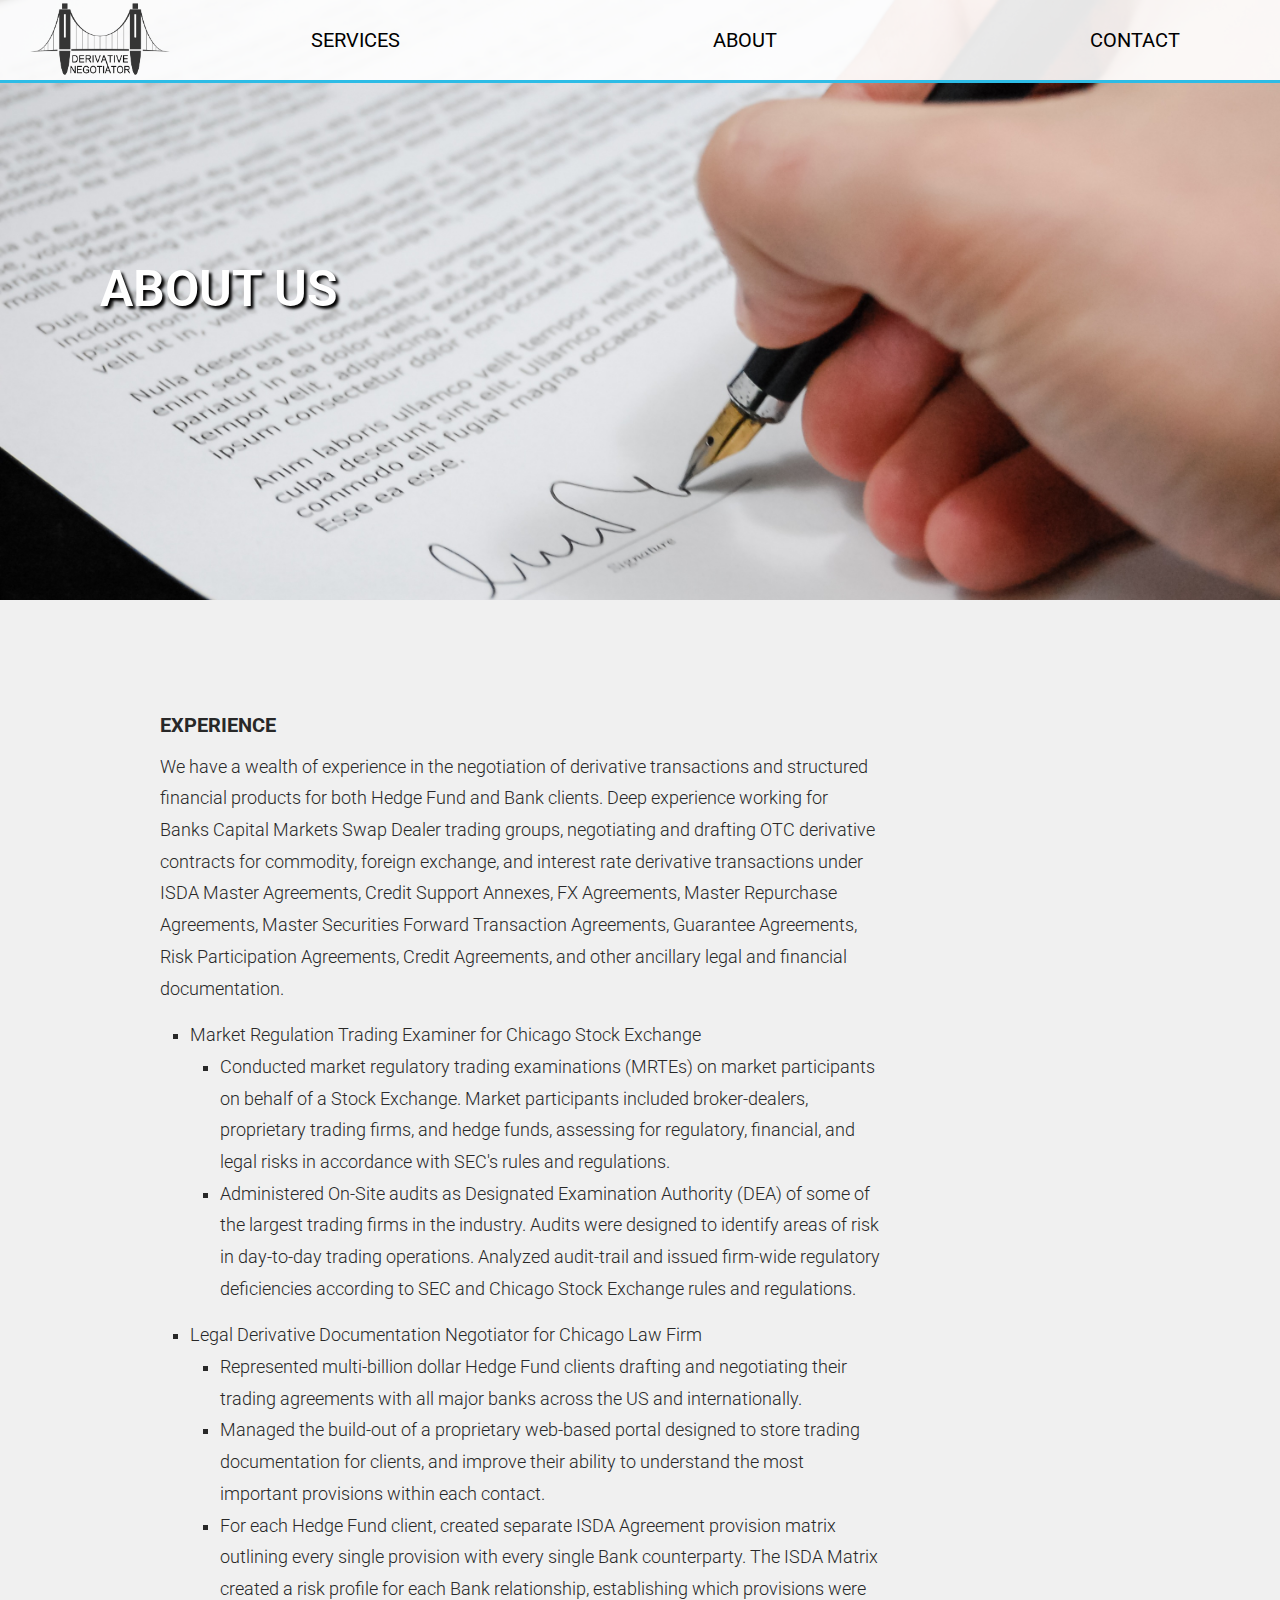
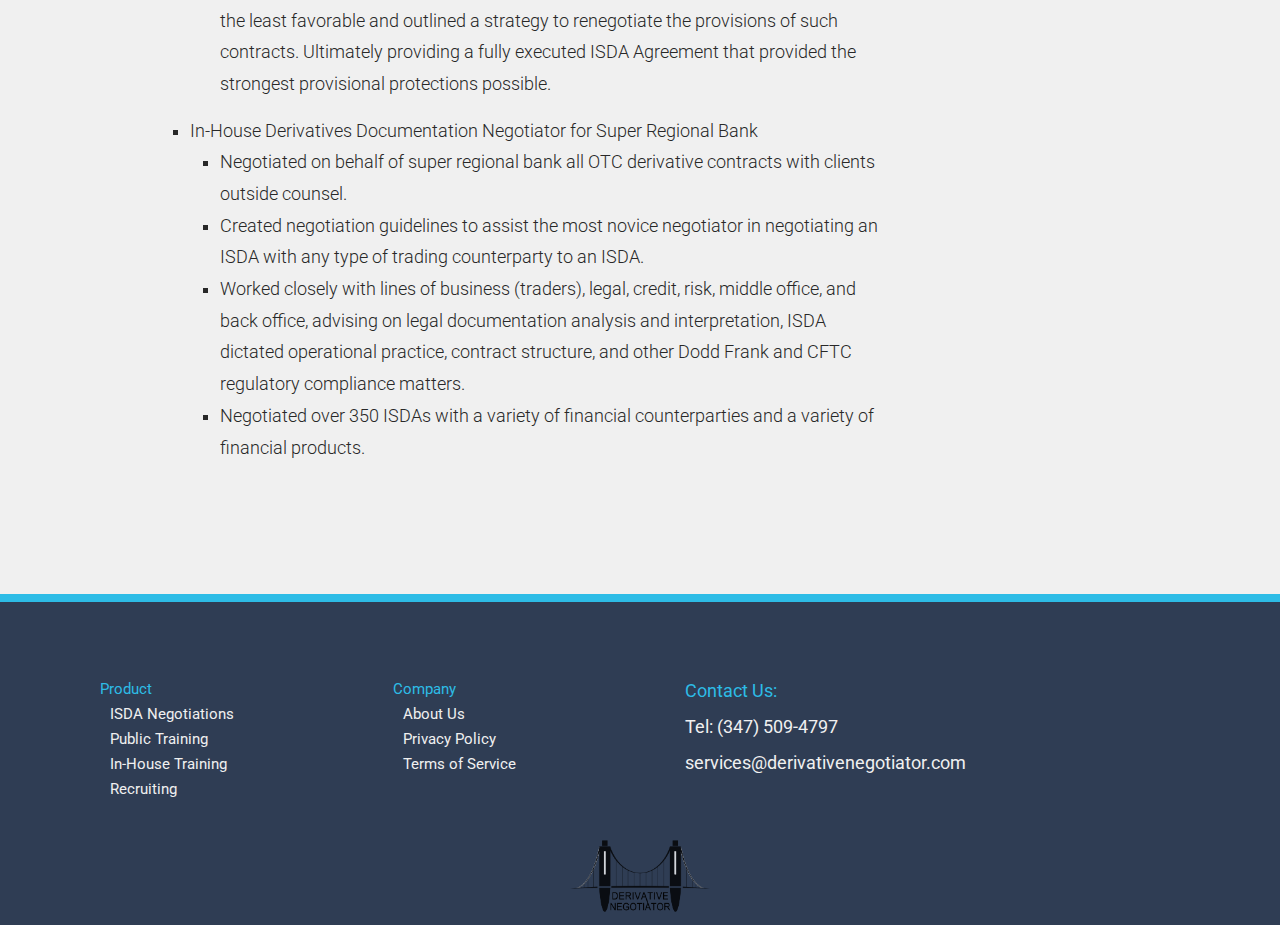
<file: about.html>
<!DOCTYPE html>
<html>

<head>
  <meta charset="utf-8">
  <title> ISDA Derivative Negotiator </title>
  <meta name="viewport" content="width=device-width, initial-scale=1.0">
  <meta name="description" content="Derivative Negotiator handles ISDA documentation services and provides ISDA training courses.">
  <meta name="keywords" content="Derivative contract negotiator, derivative, contract, negotiator, ISDA, swaps, trader">
  <link rel="stylesheet" href="assets/stylesheets/main.css">
  <link href="https://fonts.googleapis.com/css?family=Roboto:400,700" rel="stylesheet">
  <!-- jQuery -->
  <script src="https://ajax.googleapis.com/ajax/libs/jquery/3.2.1/jquery.min.js"></script>
  <!-- navbar tray script -->
  <script type="text/javascript" src="assets/js/navbar-tray.js"></script>


</head>

<body>


  <!--
||||||||||||||||||||||||||||||||||||||||||||||||||||||||||||||||||||||||||||||||
|||||||||||||||||||||| HEADER|||||||||||HEADER||||||||||HEADER||||||||||||||||||
||||||||||||||||||||||||||||||||||||||||||||||||||||||||||||||||||||||||||||||||
-->
  <section id="hero-text">
    <h1>ABOUT US <span style="font-size:55px;"></span></h1>

  </section>



  <!--
  ||||||||||||||||||||||||
  |||||||||NAV BAR
  ||||||||||||||||||||||||
-->
<!-- NAV BAR -->
<nav id="nav-mobile">
  <div class="nav-logo">
    <a href="index.html"><img class="home-button" src="assets/images/logo.png" alt="Derivative Negotiator logo takes you home"></a>
  </div>
  <ul>
      <a href="#"><li class="nav-links services-button2">SERVICES</li></a>
      <a href="isdanegotiations.html"><li class="nav-links sub-links">ISDA Negotiations</li></a>
      <a href="publictraining.html"><li class="nav-links sub-links">Public Training</li></a>
      <a href="inhousetraining.html"><li class="nav-links sub-links">In-house Training</li></a>
      <a href="recruiting.html"><li class="nav-links sub-links">Recruiting</li></a>
    <a href="about.html"><li class="nav-links">ABOUT</li></a>
    <a href="contact.html"><li class="nav-links  blog-dropdown">CONTACT</li></a>
  </ul>
</nav>

<nav id="nav-desktop">
  <div class="nav-logo">
    <a href="index.html"><img class="home-button" src="assets/images/logo.png" alt="Derivative Negotiator logo takes you home"></a>
  </div>
  <ul>
    <li class="nav-links services-button2"><a>SERVICES </a>
      <div class="dropdown">
        <ul>
          <li class="nav-links sub-links"><a href="isdanegotiations.html">ISDA Negotiations</a></li>
          <li class="nav-links sub-links"><a href="publictraining.html">Public Training</a></li>
          <li class="nav-links sub-links"><a href="inhousetraining.html">In-house Training</a></li>
          <li class="nav-links sub-links"><a href="recruiting.html">Recruiting</a></li>
        </ul>
      </div>
      </li>
    <li class="nav-links"><a href="about.html">ABOUT</a></li>
    <li class="nav-links"><a href="contact.html">CONTACT</a></li>
  </ul>
</nav>




 <!--
|||||||||||||||||||||||||||||
|||||||   HERO BACKGROUND
|||||||||||||||||||||||||||||
 -->


  <div class="hero-background" style="background: url('assets/images/contract2.jpg') top; background-size:cover; background-repeat:no-repeat;"></div>
  <!-- </div> -->

  <div class="header-background-color"></div>


  <!--
  ||||||||||||||||||||||||||||||||||||||||
  ||||||||||||  TEXT FIELD
  ||||||||||||||||||||||||||||||||||||||||
 -->

  <section id="article-section">


    <div class="article-text">

      <h1 class="article-header">EXPERIENCE</h1>

      <p>
        We have a wealth of experience in the negotiation of derivative transactions and structured financial products for both Hedge Fund and Bank clients. Deep experience working for Banks Capital Markets Swap Dealer trading groups, negotiating and drafting OTC derivative contracts for commodity, foreign exchange, and interest rate derivative transactions under ISDA Master Agreements, Credit Support Annexes, FX Agreements, Master Repurchase Agreements, Master Securities Forward Transaction Agreements, Guarantee Agreements, Risk Participation Agreements, Credit Agreements, and other ancillary legal and financial documentation.
      </p>

      <p class="list-title">
        <ol>
          <li>
            Market Regulation Trading Examiner for Chicago Stock Exchange
            <ol>
              <li>
                Conducted market regulatory trading examinations (MRTEs) on market participants on behalf of a Stock Exchange. Market participants included broker-dealers, proprietary trading firms, and hedge funds, assessing for regulatory, financial, and legal risks in accordance with SEC's rules and regulations.
              </li>
              <li>
                Administered On-Site audits as Designated Examination Authority (DEA) of some of the largest trading firms in the industry. Audits were designed to identify areas of risk in day-to-day trading operations. Analyzed audit-trail and issued firm-wide regulatory deficiencies according to SEC and Chicago Stock Exchange rules and regulations.
              </li>
            </ol>
          </li>
        </ol>
      </p>

      <p class="list-title">
        <ol>
          <li>
            Legal Derivative Documentation Negotiator for Chicago Law Firm
            <ol>
              <li>
                Represented multi-billion dollar Hedge Fund clients drafting and negotiating their trading agreements with all major banks across the US and internationally.
              </li>
              <li>
                Managed the build-out of a proprietary web-based portal designed to store trading documentation for clients, and improve their ability to understand the most important provisions within each contact.
              </li>
              <li>
                For each Hedge Fund client, created separate ISDA Agreement provision matrix outlining every single provision with every single Bank counterparty. The ISDA Matrix created a risk profile for each Bank relationship, establishing which provisions were the least favorable and outlined a strategy to renegotiate the provisions of such contracts. Ultimately providing a fully executed ISDA Agreement that provided the strongest provisional protections possible.
              </li>
            </ol>
          </li>
        </ol>
      </p>

      <p class="list-title">
        <ol>
          <li>
            In-House Derivatives Documentation Negotiator for Super Regional Bank
            <ol>
              <li>
                Negotiated on behalf of super regional bank all OTC derivative contracts with clients outside counsel.
              </li>
              <li>
                Created negotiation guidelines to assist the most novice negotiator in negotiating an ISDA with any type of trading counterparty to an ISDA.
              </li>
              <li>
                Worked closely with lines of business (traders), legal, credit, risk, middle office, and back office, advising on legal documentation analysis and interpretation, ISDA dictated operational practice, contract structure, and other Dodd Frank and CFTC regulatory compliance matters.
              </li>
              <li>
                Negotiated over 350 ISDAs with a variety of financial counterparties and a variety of financial products.
              </li>
            </ol>
          </li>
        </ol>
      </p>

    </div>

  </section>



  <footer>
    <div class="footer-container">
      <div class="footer-col">
        <ul>
          <h3 class="blue-text">Product</h3>
          <li><a href="isdanegotiations.html">ISDA Negotiations</a></li>
          <li><a href="publictraining.html">Public Training</a></li>
          <li><a href="inhousetraining.html">In-House Training</a></li>
          <li><a href="recruiting.html">Recruiting</a></li>
        </ul>
      </div>

      <div class="footer-col">
        <ul>
          <h3 class="blue-text">Company</h3>
          <li><a href="about.html">About Us</a></li>
          <li><a href="privacypolicy.html">Privacy Policy</a></li>
          <li><a href="termsofservice.html">Terms of Service</a></li>
        </ul>
      </div>

      <div class="footer-col-last">
        <h2 class="blue-text">Contact Us:</h2><br>
        <p>Tel: (347) 509-4797</p><br>
        <a href="mailto:services@derivativenegotiator.com">services@derivativenegotiator.com</a>
      </div>



    </div>
    <center class="below-footer"><a href="index.html"><img class="home-button" src="assets/images/logo.png" alt="Derivative Negotiator logo takes you home"></a></center>

  </footer>



</body>

</html>
</file>
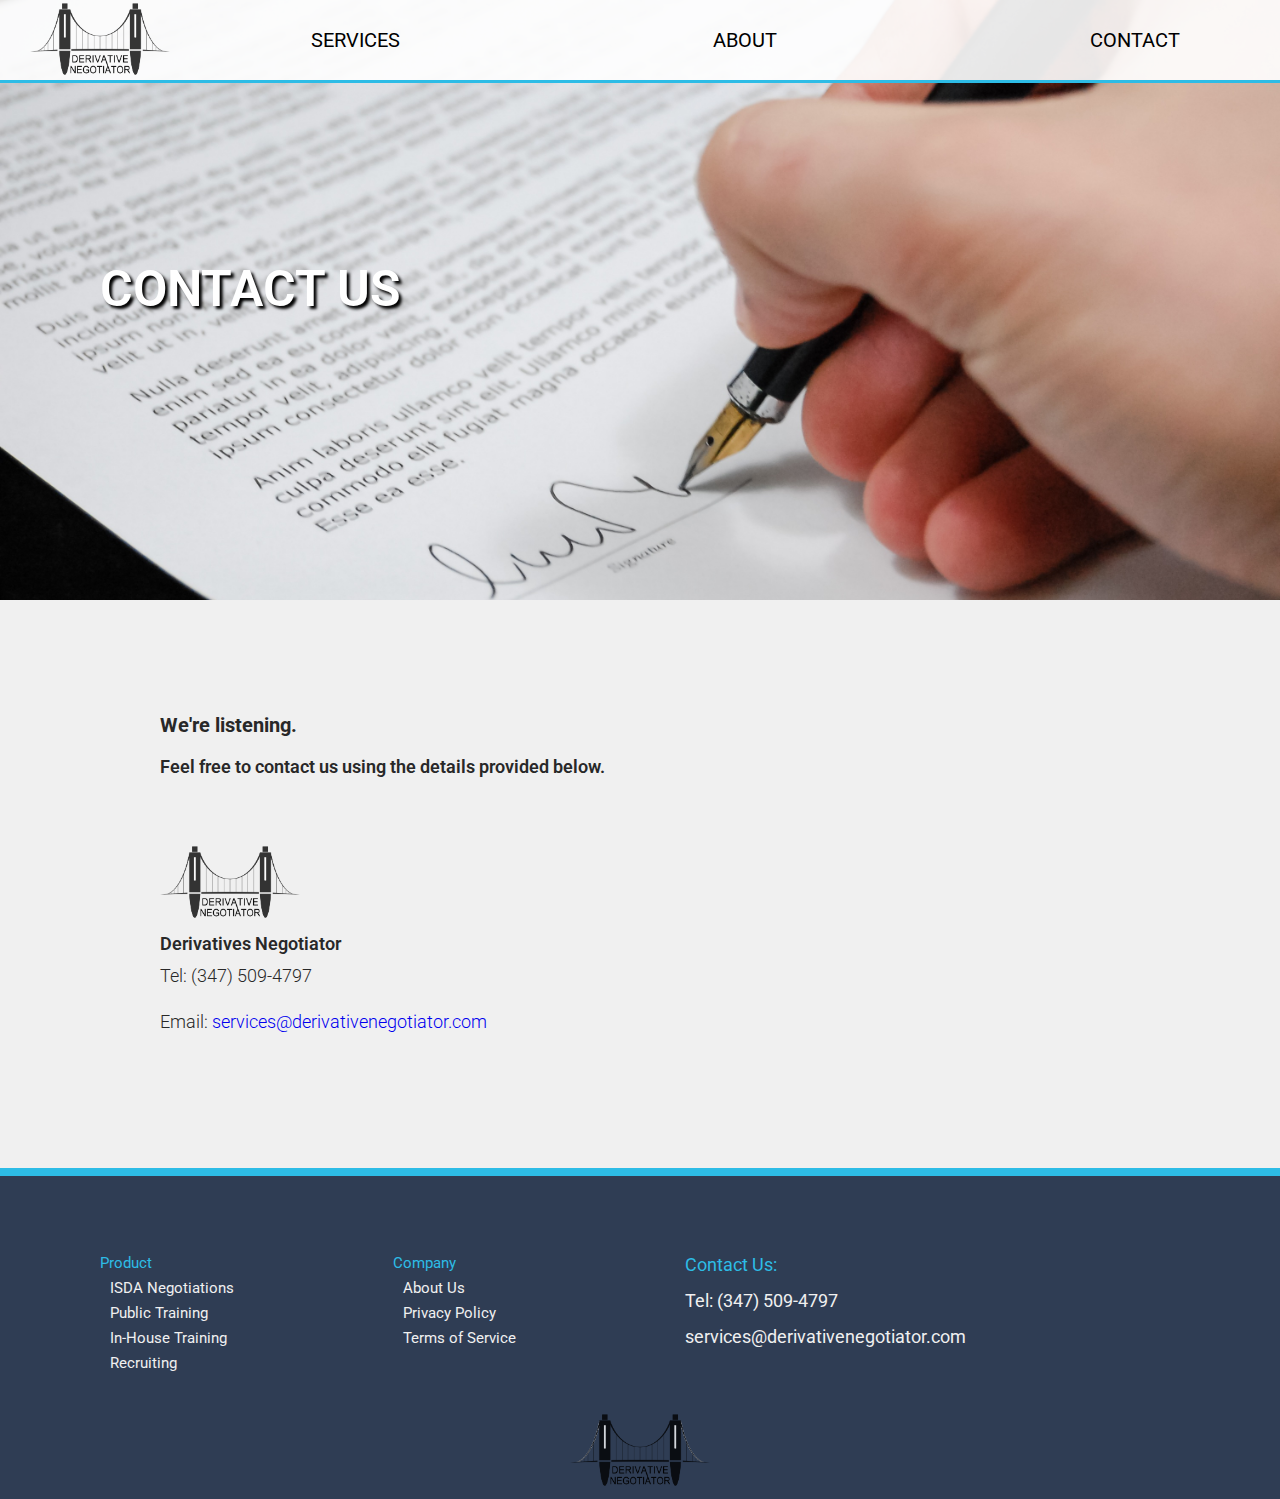
<file: contact.html>
<!DOCTYPE html>
<html>

<head>
  <meta charset="utf-8">
  <title> ISDA Derivative Negotiator </title>
  <meta name="viewport" content="width=device-width, initial-scale=1.0">
  <meta name="description" content="Derivative Negotiator handles ISDA documentation services and provides ISDA training courses.">
  <meta name="keywords" content="Derivative contract negotiator, derivative, contract, negotiator, ISDA, swaps, trader">
  <link rel="stylesheet" href="assets/stylesheets/main.css">
  <link href="https://fonts.googleapis.com/css?family=Roboto:400,700" rel="stylesheet">
  <!-- jQuery -->
  <script src="https://ajax.googleapis.com/ajax/libs/jquery/3.2.1/jquery.min.js"></script>
  <!-- navbar tray script -->
  <script type="text/javascript" src="assets/js/navbar-tray.js"></script>


</head>

<body>


  <!--
||||||||||||||||||||||||||||||||||||||||||||||||||||||||||||||||||||||||||||||||
|||||||||||||||||||||| HEADER|||||||||||HEADER||||||||||HEADER||||||||||||||||||
||||||||||||||||||||||||||||||||||||||||||||||||||||||||||||||||||||||||||||||||
-->
  <section id="hero-text">
    <h1>CONTACT US<span style="font-size:55px;"></span></h1>
  </section>



  <!--
  ||||||||||||||||||||||||
  |||||||||NAV BAR
  ||||||||||||||||||||||||
-->
<!-- NAV BAR -->
<nav id="nav-mobile">
  <div class="nav-logo">
    <a href="index.html"><img class="home-button" src="assets/images/logo.png" alt="Derivative Negotiator logo takes you home"></a>
  </div>
  <ul>
      <a href="#"><li class="nav-links services-button2">SERVICES</li></a>
      <a href="isdanegotiations.html"><li class="nav-links sub-links">ISDA Negotiations</li></a>
      <a href="publictraining.html"><li class="nav-links sub-links">Public Training</li></a>
      <a href="inhousetraining.html"><li class="nav-links sub-links">In-house Training</li></a>
      <a href="recruiting.html"><li class="nav-links sub-links">Recruiting</li></a>
    <a href="about.html"><li class="nav-links">ABOUT</li></a>
    <a href="contact.html"><li class="nav-links  blog-dropdown">CONTACT</li></a>
  </ul>
</nav>

<nav id="nav-desktop">
  <div class="nav-logo">
    <a href="index.html"><img class="home-button" src="assets/images/logo.png" alt="Derivative Negotiator logo takes you home"></a>
  </div>
  <ul>
    <li class="nav-links services-button2"><a>SERVICES </a>
      <div class="dropdown">
        <ul>
          <li class="nav-links sub-links"><a href="isdanegotiations.html">ISDA Negotiations</a></li>
          <li class="nav-links sub-links"><a href="publictraining.html">Public Training</a></li>
          <li class="nav-links sub-links"><a href="inhousetraining.html">In-house Training</a></li>
          <li class="nav-links sub-links"><a href="recruiting.html">Recruiting</a></li>
        </ul>
      </div>
      </li>
    <li class="nav-links"><a href="about.html">ABOUT</a></li>
    <li class="nav-links"><a href="contact.html">CONTACT</a></li>
  </ul>
</nav>




 <!--
|||||||||||||||||||||||||||||
|||||||   HERO BACKGROUND
|||||||||||||||||||||||||||||
 -->


  <div class="hero-background" style="background: url('assets/images/contract2.jpg') top; background-size:cover; background-repeat:no-repeat;"></div>
  <!-- </div> -->

  <div class="header-background-color"></div>


  <!--
  ||||||||||||||||||||||||||||||||||||||||
  ||||||||||||  TEXT FIELD
  ||||||||||||||||||||||||||||||||||||||||
 -->

  <section id="article-section">


    <div class="article-text">


      <h1 class="article-header">We're listening.</h1>

      <h4>
      <p>
        Feel free to contact us using the details provided below.
      </p></h4>

      <div class="footer-col-last">
        <a href="index.html"><img class="home-button" src="assets/images/logo.png" alt="Derivative Negotiator logo takes you home"></a>
        <h4>Derivatives Negotiator</h4>
        <p>Tel: (347) 509-4797</p>
        <p>Email: <a href="mailto:services@derivativenegotiator.com">services@derivativenegotiator.com</a></p>
      </div>

    </div>

  </section>




  <footer>
    <div class="footer-container">
      <div class="footer-col">
        <ul>
          <h3 class="blue-text">Product</h3>
          <li><a href="isdanegotiations.html">ISDA Negotiations</a></li>
          <li><a href="publictraining.html">Public Training</a></li>
          <li><a href="inhousetraining.html">In-House Training</a></li>
          <li><a href="recruiting.html">Recruiting</a></li>
        </ul>
      </div>

      <div class="footer-col">
        <ul>
          <h3 class="blue-text">Company</h3>
          <li><a href="about.html">About Us</a></li>
          <li><a href="privacypolicy.html">Privacy Policy</a></li>
          <li><a href="termsofservice.html">Terms of Service</a></li>
        </ul>
      </div>

      <div class="footer-col-last">
        <h2 class="blue-text">Contact Us:</h2><br>
        <p>Tel: (347) 509-4797</p><br>
        <a href="mailto:services@derivativenegotiator.com">services@derivativenegotiator.com</a>
      </div>



    </div>
    <center class="below-footer"><a href="index.html"><img class="home-button" src="assets/images/logo.png" alt="Derivative Negotiator logo takes you home"></a></center>

  </footer>



</body>

</html>
</file>
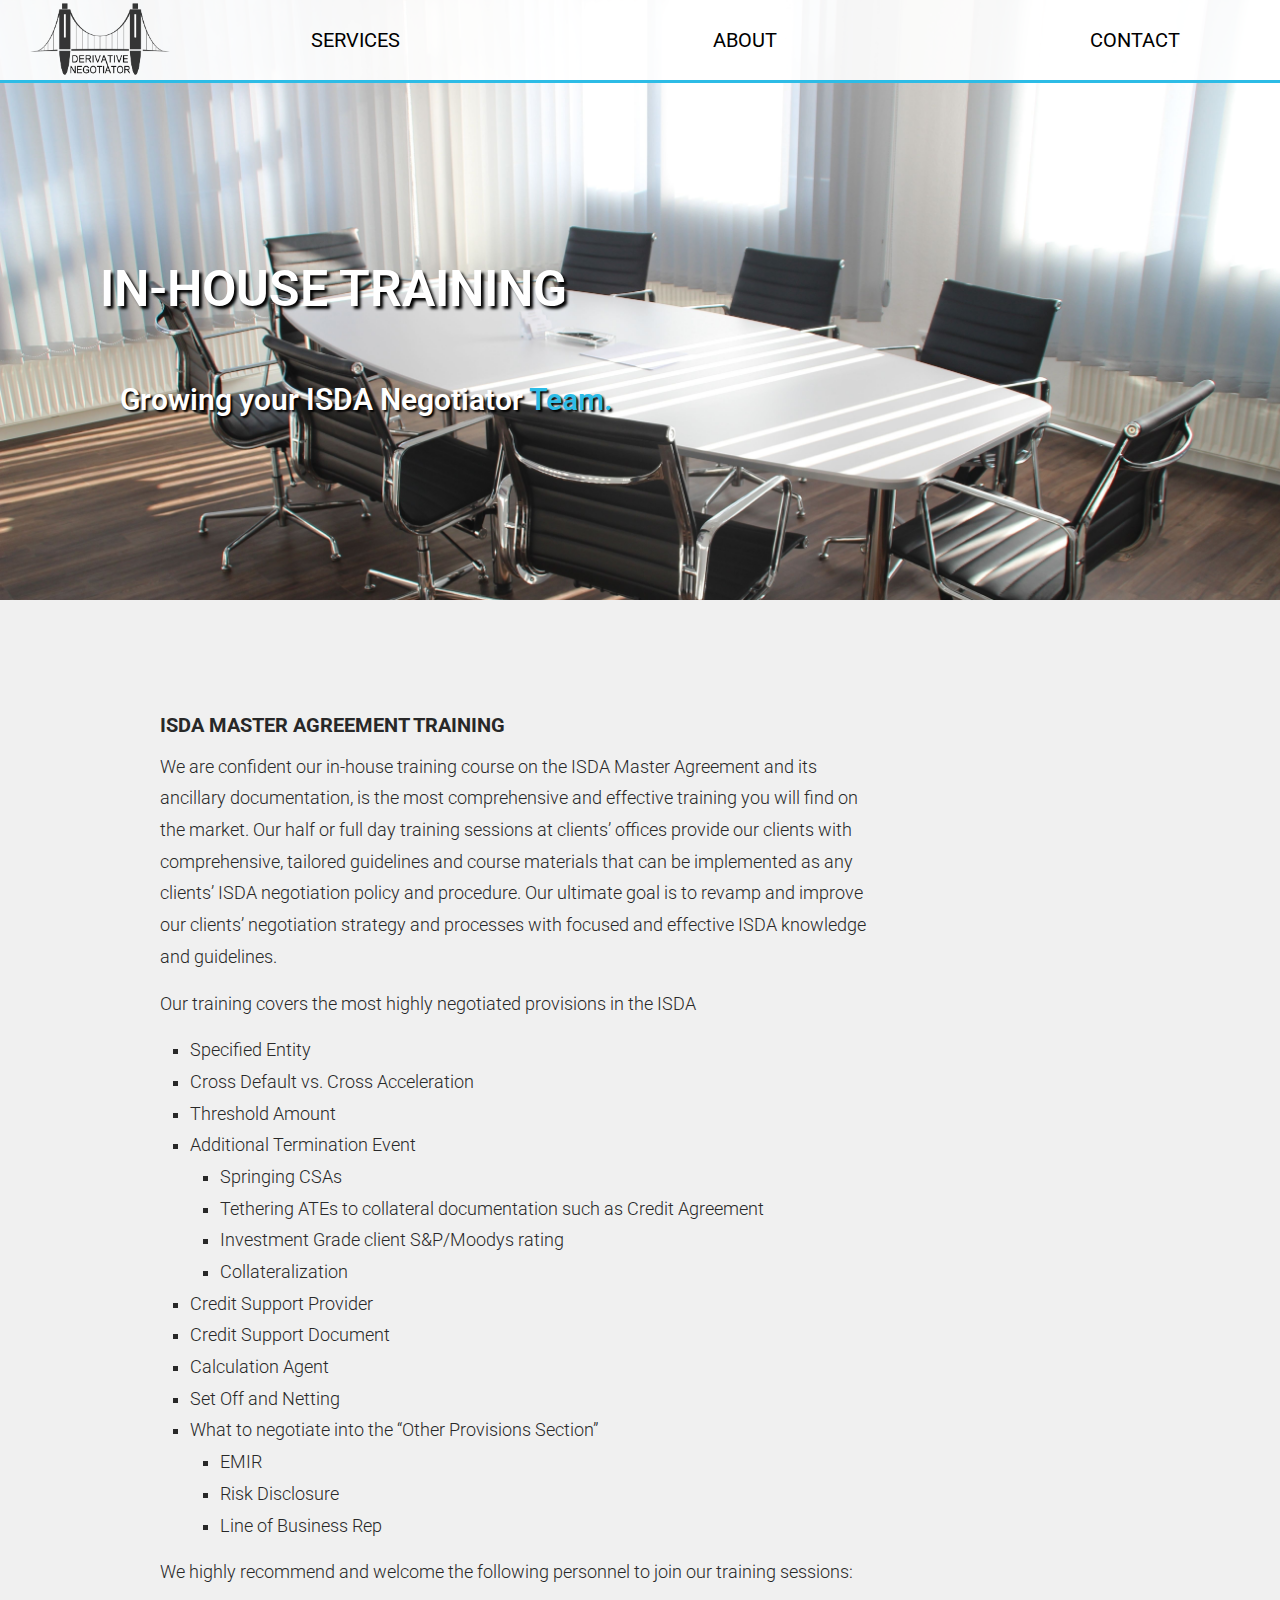
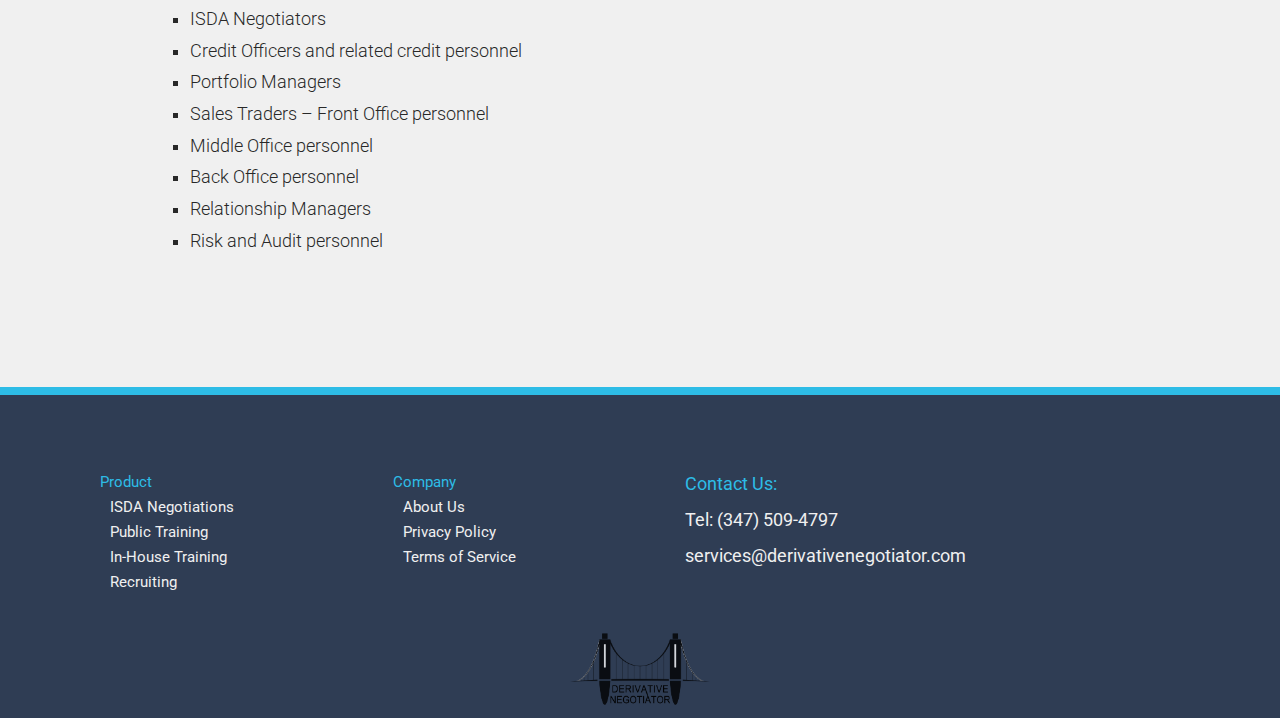
<file: inhousetraining.html>
<!DOCTYPE html>
<html>

<head>
  <meta charset="utf-8">
  <title> ISDA Derivative Negotiator </title>
  <meta name="viewport" content="width=device-width, initial-scale=1.0">
  <meta name="description" content="Derivative Negotiator handles ISDA documentation services and provides ISDA training courses.">
  <meta name="keywords" content="Derivative contract negotiator, derivative, contract, negotiator, ISDA, swaps, trader">
  <link rel="stylesheet" href="assets/stylesheets/main.css">
  <link href="https://fonts.googleapis.com/css?family=Roboto:400,700" rel="stylesheet">
  <!-- jQuery -->
  <script src="https://ajax.googleapis.com/ajax/libs/jquery/3.2.1/jquery.min.js"></script>
  <!-- navbar tray script -->
  <script type="text/javascript" src="assets/js/navbar-tray.js"></script>


</head>

<body>


  <!--
||||||||||||||||||||||||||||||||||||||||||||||||||||||||||||||||||||||||||||||||
|||||||||||||||||||||| HEADER|||||||||||HEADER||||||||||HEADER||||||||||||||||||
||||||||||||||||||||||||||||||||||||||||||||||||||||||||||||||||||||||||||||||||
-->
  <section id="hero-text">
    <h1>IN-HOUSE TRAINING <span style="font-size:55px;"></span></h1>
    <h2 id="hero-kicker">Growing your ISDA Negotiator<span class="blue-text"> Team.</span></h2>
  </section>



  <!--
  ||||||||||||||||||||||||
  |||||||||NAV BAR
  ||||||||||||||||||||||||
-->
<!-- NAV BAR -->
<nav id="nav-mobile">
  <div class="nav-logo">
    <a href="index.html"><img class="home-button" src="assets/images/logo.png" alt="Derivative Negotiator logo takes you home"></a>
  </div>
  <ul>
      <a href="#"><li class="nav-links services-button2">SERVICES</li></a>
      <a href="isdanegotiations.html"><li class="nav-links sub-links">ISDA Negotiations</li></a>
      <a href="publictraining.html"><li class="nav-links sub-links">Public Training</li></a>
      <a href="inhousetraining.html"><li class="nav-links sub-links">In-house Training</li></a>
      <a href="recruiting.html"><li class="nav-links sub-links">Recruiting</li></a>
    <a href="about.html"><li class="nav-links">ABOUT</li></a>
    <a href="contact.html"><li class="nav-links  blog-dropdown">CONTACT</li></a>
  </ul>
</nav>

<nav id="nav-desktop">
  <div class="nav-logo">
    <a href="index.html"><img class="home-button" src="assets/images/logo.png" alt="Derivative Negotiator logo takes you home"></a>
  </div>
  <ul>
    <li class="nav-links services-button2"><a>SERVICES </a>
      <div class="dropdown">
        <ul>
          <li class="nav-links sub-links"><a href="isdanegotiations.html">ISDA Negotiations</a></li>
          <li class="nav-links sub-links"><a href="publictraining.html">Public Training</a></li>
          <li class="nav-links sub-links"><a href="inhousetraining.html">In-house Training</a></li>
          <li class="nav-links sub-links"><a href="recruiting.html">Recruiting</a></li>
        </ul>
      </div>
      </li>
    <li class="nav-links"><a href="about.html">ABOUT</a></li>
    <li class="nav-links"><a href="contact.html">CONTACT</a></li>
  </ul>
</nav>




 <!--
|||||||||||||||||||||||||||||
|||||||   HERO BACKGROUND
|||||||||||||||||||||||||||||
 -->


  <div class="hero-background" style="background: url('assets/images/training3.jpg') top; background-size:cover; background-repeat:no-repeat;"></div>
  <!-- </div> -->

  <div class="header-background-color"></div>


  <!--
  ||||||||||||||||||||||||||||||||||||||||
  ||||||||||||  TEXT FIELD
  ||||||||||||||||||||||||||||||||||||||||
 -->

  <section id="article-section">


    <div class="article-text">

      <h2 class="article-title"></h2>

      <h1 class="article-header">ISDA MASTER AGREEMENT TRAINING</h1>

      <p>
        We are confident our in-house training course on the ISDA Master Agreement and its ancillary documentation, is the most comprehensive and effective training you will find on the market. Our half or full day training sessions at clients’ offices provide our clients with comprehensive, tailored guidelines and course materials that can be implemented as any clients’ ISDA negotiation policy and procedure. Our ultimate goal is to revamp and improve our clients’ negotiation strategy and processes with focused and effective ISDA knowledge and guidelines.
      </p>

      <p class="list-title">
        Our training covers the most highly negotiated provisions in the ISDA

        <ol>
          <li>
            Specified Entity
          </li>
          <li>
            Cross Default vs. Cross Acceleration
          </li>
          <li>
            Threshold Amount
          </li>
          <li>
            Additional Termination Event
            <ol>
              <li>
                Springing CSAs
              </li>
              <li>
                Tethering ATEs to collateral documentation such as Credit Agreement
              </li>
              <li>
                Investment Grade client S&P/Moodys rating
              </li>
              <li>
                Collateralization
              </li>
            </ol>
          </li>

          <li>
            Credit Support Provider
          </li>
          <li>
            Credit Support Document
          </li>
          <li>
            Calculation Agent
          </li>
          <li>
            Set Off and Netting
          </li>
          <li>
            What to negotiate into the “Other Provisions Section”
            <ol>
              <li>
                EMIR
              </li>
              <li>
                Risk Disclosure
              </li>
              <li>
                Line of Business Rep
              </li>
            </ol>
          </li>
        </ol>
      </p>

      <p class="list-title">
        We highly recommend and welcome the following personnel to join our training sessions:
        <ol>
          <li>
            ISDA Negotiators
          </li>
          <li>
            Credit Officers and related credit personnel
          </li>
          <li>
            Portfolio Managers
          </li>
          <li>
            Sales Traders – Front Office personnel
          </li>
          <li>
            Middle Office personnel
          </li>
          <li>
            Back Office personnel
          </li>
          <li>
            Relationship Managers
          </li>
          <li>
            Risk and Audit personnel
          </li>
        </ol>
      </p>


    </div>

  </section>


  <footer>
    <div class="footer-container">
      <div class="footer-col">
        <ul>
          <h3 class="blue-text">Product</h3>
          <li><a href="isdanegotiations.html">ISDA Negotiations</a></li>
          <li><a href="publictraining.html">Public Training</a></li>
          <li><a href="inhousetraining.html">In-House Training</a></li>
          <li><a href="recruiting.html">Recruiting</a></li>
        </ul>
      </div>

      <div class="footer-col">
        <ul>
          <h3 class="blue-text">Company</h3>
          <li><a href="about.html">About Us</a></li>
          <li><a href="privacypolicy.html">Privacy Policy</a></li>
          <li><a href="termsofservice.html">Terms of Service</a></li>
        </ul>
      </div>

      <div class="footer-col-last">
        <h2 class="blue-text">Contact Us:</h2><br>
        <p>Tel: (347) 509-4797</p><br>
        <a href="mailto:services@derivativenegotiator.com">services@derivativenegotiator.com</a>
      </div>



    </div>
    <center class="below-footer"><a href="index.html"><img class="home-button" src="assets/images/logo.png" alt="Derivative Negotiator logo takes you home"></a></center>

  </footer>



</body>

</html>
</file>
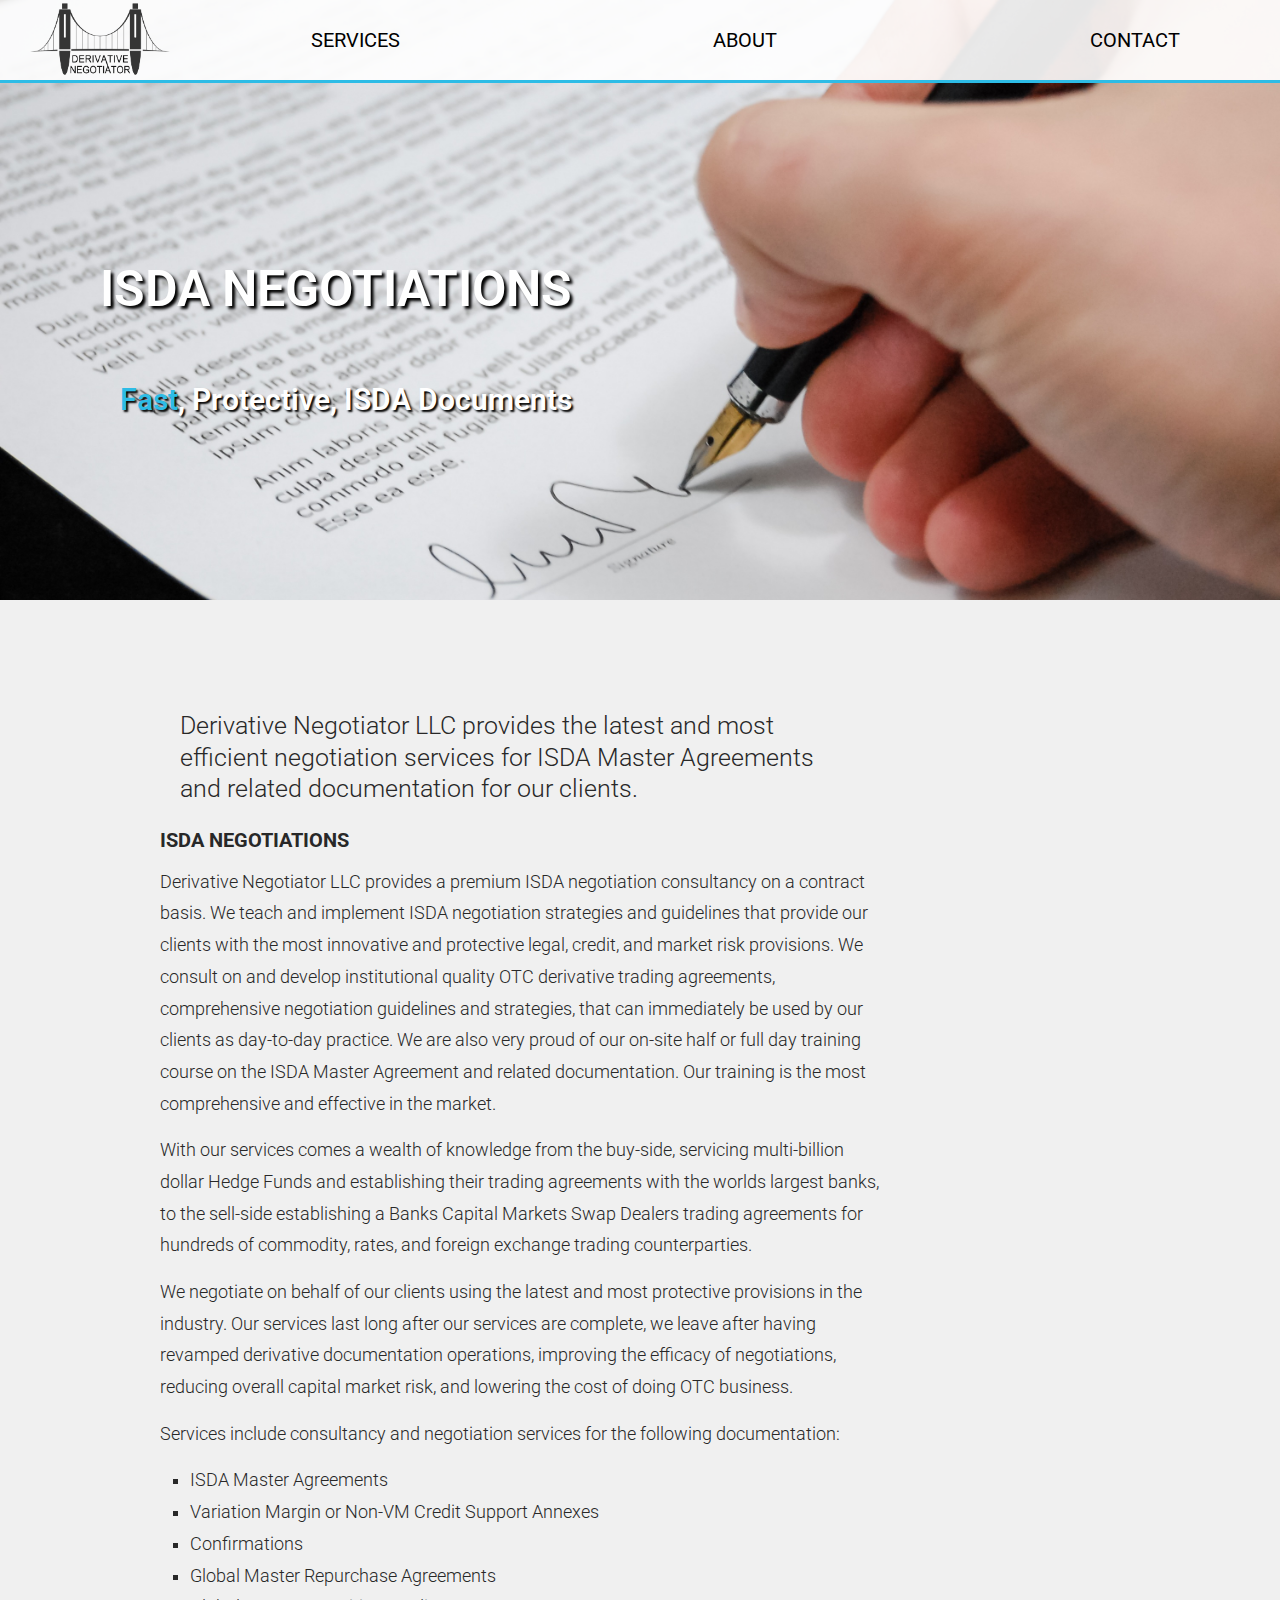
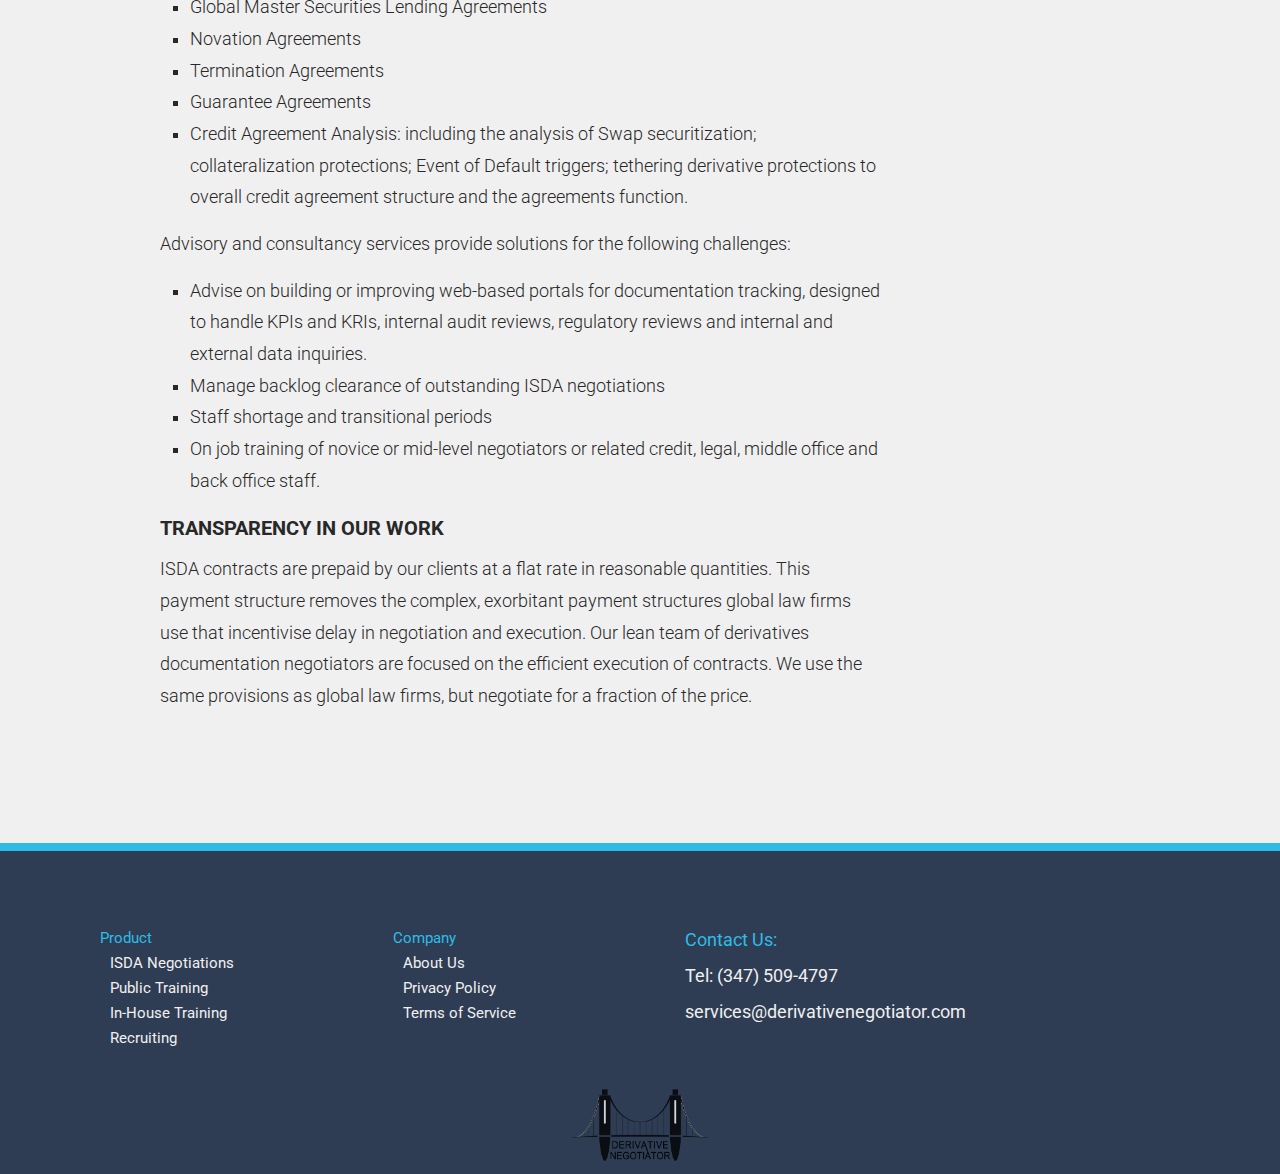
<file: isdanegotiations.html>
<!DOCTYPE html>
<html>

<head>
  <meta charset="utf-8">
  <title> ISDA Derivative Negotiator </title>
  <meta name="viewport" content="width=device-width, initial-scale=1.0">
  <meta name="description" content="Derivative Negotiator handles ISDA documentation services and provides ISDA training courses.">
  <meta name="keywords" content="Derivative contract negotiator, derivative, contract, negotiator, ISDA, swaps, trader">
  <link rel="stylesheet" href="assets/stylesheets/main.css">
  <link href="https://fonts.googleapis.com/css?family=Roboto:400,700" rel="stylesheet">
  <!-- jQuery -->
  <script src="https://ajax.googleapis.com/ajax/libs/jquery/3.2.1/jquery.min.js"></script>
  <!-- navbar tray script -->
  <script type="text/javascript" src="assets/js/navbar-tray.js"></script>


</head>

<body>


  <!--
||||||||||||||||||||||||||||||||||||||||||||||||||||||||||||||||||||||||||||||||
|||||||||||||||||||||| HEADER|||||||||||HEADER||||||||||HEADER||||||||||||||||||
||||||||||||||||||||||||||||||||||||||||||||||||||||||||||||||||||||||||||||||||
-->
  <section id="hero-text">
    <h1>ISDA NEGOTIATIONS <span style="font-size:55px;"></span></h1>
    <h2 id="hero-kicker"><span class="blue-text">Fast</span>, Protective, ISDA  Documents</h2>
  </section>



  <!--
  ||||||||||||||||||||||||
  |||||||||NAV BAR
  ||||||||||||||||||||||||
-->
<!-- NAV BAR -->
<nav id="nav-mobile">
  <div class="nav-logo">
    <a href="index.html"><img class="home-button" src="assets/images/logo.png" alt="Derivative Negotiator logo takes you home"></a>
  </div>
  <ul>
      <a href="#"><li class="nav-links services-button2">SERVICES</li></a>
      <a href="isdanegotiations.html"><li class="nav-links sub-links">ISDA Negotiations</li></a>
      <a href="publictraining.html"><li class="nav-links sub-links">Public Training</li></a>
      <a href="inhousetraining.html"><li class="nav-links sub-links">In-house Training</li></a>
      <a href="recruiting.html"><li class="nav-links sub-links">Recruiting</li></a>
    <a href="about.html"><li class="nav-links">ABOUT</li></a>
    <a href="contact.html"><li class="nav-links  blog-dropdown">CONTACT</li></a>
  </ul>
</nav>

<nav id="nav-desktop">
  <div class="nav-logo">
    <a href="index.html"><img class="home-button" src="assets/images/logo.png" alt="Derivative Negotiator logo takes you home"></a>
  </div>
  <ul>
    <li class="nav-links services-button2"><a>SERVICES </a>
      <div class="dropdown">
        <ul>
          <li class="nav-links sub-links"><a href="isdanegotiations.html">ISDA Negotiations</a></li>
          <li class="nav-links sub-links"><a href="publictraining.html">Public Training</a></li>
          <li class="nav-links sub-links"><a href="inhousetraining.html">In-house Training</a></li>
          <li class="nav-links sub-links"><a href="recruiting.html">Recruiting</a></li>
        </ul>
      </div>
      </li>
    <li class="nav-links"><a href="about.html">ABOUT</a></li>
    <li class="nav-links"><a href="contact.html">CONTACT</a></li>
  </ul>
</nav>




 <!--
|||||||||||||||||||||||||||||
|||||||   HERO BACKGROUND
|||||||||||||||||||||||||||||
 -->


  <div class="hero-background" style="background: url('assets/images/contract2.jpg') top; background-size:cover; background-repeat:no-repeat;"></div>
  <!-- </div> -->

  <div class="header-background-color"></div>


  <!--
  ||||||||||||||||||||||||||||||||||||||||
  ||||||||||||  TEXT FIELD
  ||||||||||||||||||||||||||||||||||||||||
 -->

  <section id="article-section">


    <div class="article-text">

      <h2 class="article-title">Derivative Negotiator LLC provides the latest and most efficient negotiation services for ISDA Master Agreements and related documentation for our clients.</h2>

      <h1 class="article-header">ISDA NEGOTIATIONS</h1>

      <p>
        Derivative Negotiator LLC provides a premium ISDA negotiation consultancy on a contract basis. We teach and implement ISDA negotiation strategies and guidelines that provide our clients with the most innovative and protective legal, credit, and market
        risk provisions. We consult on and develop institutional quality OTC derivative trading agreements, comprehensive negotiation guidelines and strategies, that can immediately be used by our clients as day-to-day practice. We are also very proud
        of our on-site half or full day training course on the ISDA Master Agreement and related documentation. Our training is the most comprehensive and effective in the market.
      </p>

      <p>
        With our services comes a wealth of knowledge from the buy-side, servicing multi-billion dollar Hedge Funds and establishing their trading agreements with the worlds largest banks, to the sell-side establishing a Banks Capital Markets Swap Dealers trading
        agreements for hundreds of commodity, rates, and foreign exchange trading counterparties.
      </p>

      <p>
        We negotiate on behalf of our clients using the latest and most protective provisions in the industry. Our services last long after our services are complete, we leave after having revamped derivative documentation operations, improving the efficacy of
        negotiations, reducing overall capital market risk, and lowering the cost of doing OTC business.
      </p>

      <p class="list-title">
        Services include consultancy and negotiation services for the following documentation:
        <ol>
          <li>
            ISDA Master Agreements
          </li>
          <li>
            Variation Margin or Non-VM Credit Support Annexes
          </li>
          <li>
            Confirmations
          </li>
          <li>
            Global Master Repurchase Agreements
          </li>
          <li>
            Global Master Securities Lending Agreements
          </li>
          <li>
            Novation Agreements
          </li>
          <li>
            Termination Agreements
          </li>
          <li>
            Guarantee Agreements
          </li>
          <li>
            Credit Agreement Analysis: including the analysis of Swap securitization; collateralization protections; Event of Default triggers; tethering derivative protections to overall credit agreement structure and the agreements function.
          </li>
        </ol>
      </p>

      <p class="list-title">
        Advisory and consultancy services provide solutions for the following challenges:
        <ol>
          <li>
            Advise on building or improving web-based portals for documentation tracking, designed to handle KPIs and KRIs, internal audit reviews, regulatory reviews and internal and external data inquiries.
          </li>
          <li>
            Manage backlog clearance of outstanding ISDA negotiations
          </li>
          <li>
            Staff shortage and transitional periods
          </li>
          <li>
            On job training of novice or mid-level negotiators or related credit, legal, middle office and back office staff.
          </li>
        </ol>
      </p>

      <h2 class="article-header">TRANSPARENCY IN OUR WORK</h2>

      <p>
        ISDA contracts are prepaid by our clients at a flat rate in reasonable quantities. This payment structure removes the complex, exorbitant payment structures global law firms use that incentivise delay in negotiation and execution. Our lean team of derivatives
        documentation negotiators are focused on the efficient execution of contracts. We use the same provisions as global law firms, but negotiate for a fraction of the price.
      </p>


    </div>

  </section>


  <footer>
    <div class="footer-container">
      <div class="footer-col">
        <ul>
          <h3 class="blue-text">Product</h3>
          <li><a href="isdanegotiations.html">ISDA Negotiations</a></li>
          <li><a href="publictraining.html">Public Training</a></li>
          <li><a href="inhousetraining.html">In-House Training</a></li>
          <li><a href="recruiting.html">Recruiting</a></li>
        </ul>
      </div>

      <div class="footer-col">
        <ul>
          <h3 class="blue-text">Company</h3>
          <li><a href="about.html">About Us</a></li>
          <li><a href="privacypolicy.html">Privacy Policy</a></li>
          <li><a href="termsofservice.html">Terms of Service</a></li>
        </ul>
      </div>

      <div class="footer-col-last">
        <h2 class="blue-text">Contact Us:</h2><br>
        <p>Tel: (347) 509-4797</p><br>
        <a href="mailto:services@derivativenegotiator.com">services@derivativenegotiator.com</a>
      </div>



    </div>
    <center class="below-footer"><a href="index.html"><img class="home-button" src="assets/images/logo.png" alt="Derivative Negotiator logo takes you home"></a></center>

  </footer>



</body>

</html>
</file>
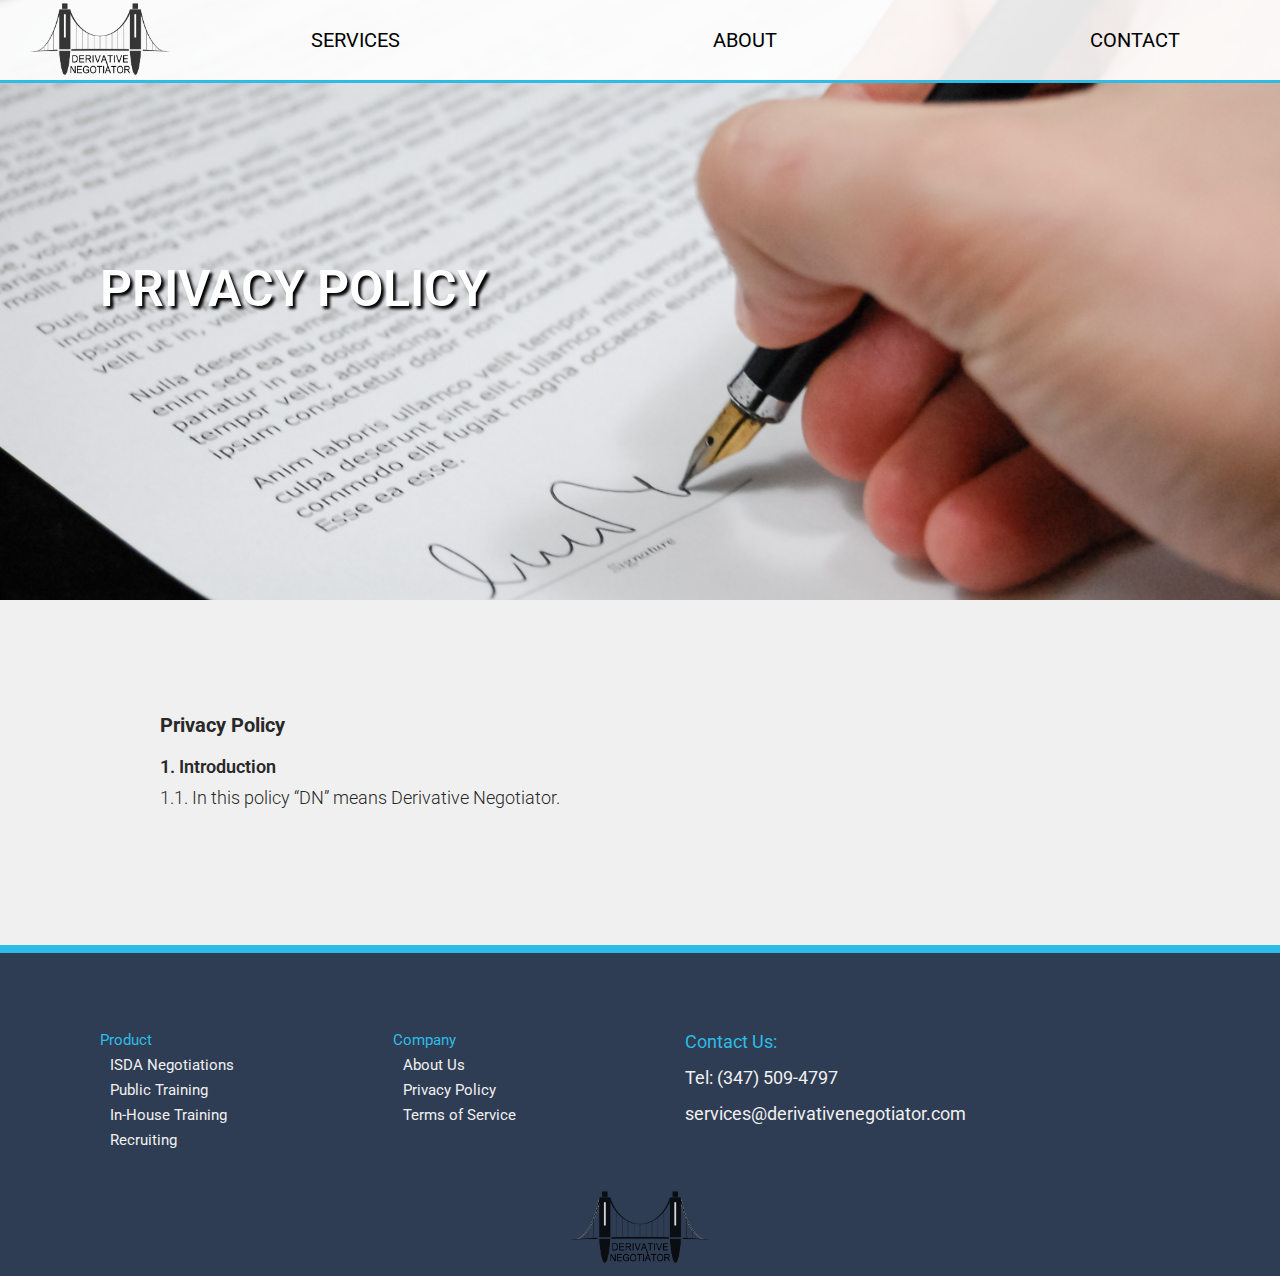
<file: privacypolicy.html>
<!DOCTYPE html>
<html>

<head>
  <meta charset="utf-8">
  <title> ISDA Derivative Negotiator </title>
  <meta name="viewport" content="width=device-width, initial-scale=1.0">
  <meta name="description" content="Derivative Negotiator handles ISDA documentation services and provides ISDA training courses.">
  <meta name="keywords" content="Derivative contract negotiator, derivative, contract, negotiator, ISDA, swaps, trader">
  <link rel="stylesheet" href="assets/stylesheets/main.css">
  <link href="https://fonts.googleapis.com/css?family=Roboto:400,700" rel="stylesheet">
  <!-- jQuery -->
  <script src="https://ajax.googleapis.com/ajax/libs/jquery/3.2.1/jquery.min.js"></script>
  <!-- navbar tray script -->
  <script type="text/javascript" src="assets/js/navbar-tray.js"></script>


</head>

<body>


  <!--
||||||||||||||||||||||||||||||||||||||||||||||||||||||||||||||||||||||||||||||||
|||||||||||||||||||||| HEADER|||||||||||HEADER||||||||||HEADER||||||||||||||||||
||||||||||||||||||||||||||||||||||||||||||||||||||||||||||||||||||||||||||||||||
-->
  <section id="hero-text">
    <h1>PRIVACY POLICY <span style="font-size:55px;"></span></h1>
  </section>



  <!--
  ||||||||||||||||||||||||
  |||||||||NAV BAR
  ||||||||||||||||||||||||
-->
<!-- NAV BAR -->
<nav id="nav-mobile">
  <div class="nav-logo">
    <a href="index.html"><img class="home-button" src="assets/images/logo.png" alt="Derivative Negotiator logo takes you home"></a>
  </div>
  <ul>
      <a href="#"><li class="nav-links services-button2">SERVICES</li></a>
      <a href="isdanegotiations.html"><li class="nav-links sub-links">ISDA Negotiations</li></a>
      <a href="publictraining.html"><li class="nav-links sub-links">Public Training</li></a>
      <a href="inhousetraining.html"><li class="nav-links sub-links">In-house Training</li></a>
      <a href="recruiting.html"><li class="nav-links sub-links">Recruiting</li></a>
    <a href="about.html"><li class="nav-links">ABOUT</li></a>
    <a href="contact.html"><li class="nav-links  blog-dropdown">CONTACT</li></a>
  </ul>
</nav>

<nav id="nav-desktop">
  <div class="nav-logo">
    <a href="index.html"><img class="home-button" src="assets/images/logo.png" alt="Derivative Negotiator logo takes you home"></a>
  </div>
  <ul>
    <li class="nav-links services-button2"><a>SERVICES </a>
      <div class="dropdown">
        <ul>
          <li class="nav-links sub-links"><a href="isdanegotiations.html">ISDA Negotiations</a></li>
          <li class="nav-links sub-links"><a href="publictraining.html">Public Training</a></li>
          <li class="nav-links sub-links"><a href="inhousetraining.html">In-house Training</a></li>
          <li class="nav-links sub-links"><a href="recruiting.html">Recruiting</a></li>
        </ul>
      </div>
      </li>
    <li class="nav-links"><a href="about.html">ABOUT</a></li>
    <li class="nav-links"><a href="contact.html">CONTACT</a></li>
  </ul>
</nav>




 <!--
|||||||||||||||||||||||||||||
|||||||   HERO BACKGROUND
|||||||||||||||||||||||||||||
 -->


  <div class="hero-background" style="background: url('assets/images/contract2.jpg') top; background-size:cover; background-repeat:no-repeat;"></div>
  <!-- </div> -->

  <div class="header-background-color"></div>


  <!--
  ||||||||||||||||||||||||||||||||||||||||
  ||||||||||||  TEXT FIELD
  ||||||||||||||||||||||||||||||||||||||||
 -->

  <section id="article-section">


    <div class="article-text">


      <h1 class="article-header">Privacy Policy</h1>

      <h4>1. Introduction</h4>
      <p>
        1.1. In this policy “DN” means Derivative Negotiator.
      </p>

      <!-- <p>
        1.2. Use of the DN website is subject to the following terms and conditions and the DN Privacy Policy which together shall be deemed to have been accepted by the use of the DN website.
      </p>

      <h4>2. Intellectual Property</h4>
      <p>
        2.1. “DN” is the trade name of Derivatives Documentation Limited and all rights are reserved. Other product and company names and logos used on the DN website may be the trademarks of their respective owners and all rights are acknowledged. Unless otherwise apparent, the use of such names and logos on the DN web site shall not be construed as an endorsement by DN.
      </p>

      <p>
        2.2. The copyright and all other intellectual property in the material contained in the DN website vests in DN. Reproduction of part or all of the contents of the DN website is prohibited save that you may print or download to a hard disk extracts from the DN website for your personal and non-commercial use only. This licence to re-copy does not permit incorporation of the material or any part of it in any other work, publication or website whether in hard copy, electronic or other format and none of the information contained in the DN website may be copied or distributed for commercial purposes without the prior written consent of DN.
      </p>

      <h4>3. Viruses</h4>
      <p>
        3.1. DN recommends that you install appropriate anti-virus software and any other necessary protective software before you download information from the DN website.
      </p>

      <p>
        3.2. DN does not accept responsibility for any virus contracted as a result of visiting the DN website or any other website and will not be liable for any loss, damage, costs, expenses or claims suffered or incurred by any person as a consequence of the presence of any virus or similar item on the DN website or any other website.
      </p>
      <h4>4. Liability and Disclaimer</h4>
      <p>
        4.1. The DN website contains general information only about the services provided by DN and DN accepts no responsibility whatsoever for the information contained on the DN website or any action taken as a result of such information and disclaims all liability in respect of such information. DN further accepts no liability for any loss, damage, costs, expenses or claims suffered or incurred by any person as a consequence of any use or inability to use the DN website. Nothing in these terms and conditions excludes or limits liability for death or personal injury caused by the negligence or fraud of DN.
      </p>
      <p>
        4.2. DN can accept no liability for any goods or services provided by third party suppliers that may be referred to and/or promoted in the DN website. Any goods or services which are not stated to be provided by DN are provided by third parties over whom DN has no control.
      </p>

      <h4>5. Links</h4>
      <p>
        5.1. 5.1 DN has not reviewed and has no control over any of the websites or their content mentioned or accessible from the DN website and DN accepts no liability in respect of such websites and/or their content.
      </p>

      <h4>6. General</h4>
      <p>
        6.1. If any provision of these terms and conditions shall be held to be invalid, illegal or unenforceable, in whole or in part, such provision shall to that extent be deemed not to form part of these terms and conditions but the enforceability of the remainder of these terms and conditions shall not be affected.
      </p>
      <p>
        6.2. DN reserves the right to modify these terms and conditions and the terms of the DN Privacy Policy at any time and without notice.
      </p>
      <p>
        6.3. These terms and conditions shall be governed by the laws of England and the parties shall submit to the exclusive jurisdiction of the English courts in relation to any dispute under these terms and conditions.
      </p> -->

    </div>

  </section>


  <footer>
    <div class="footer-container">
      <div class="footer-col">
        <ul>
          <h3 class="blue-text">Product</h3>
          <li><a href="isdanegotiations.html">ISDA Negotiations</a></li>
          <li><a href="publictraining.html">Public Training</a></li>
          <li><a href="inhousetraining.html">In-House Training</a></li>
          <li><a href="recruiting.html">Recruiting</a></li>
        </ul>
      </div>

      <div class="footer-col">
        <ul>
          <h3 class="blue-text">Company</h3>
          <li><a href="about.html">About Us</a></li>
          <li><a href="privacypolicy.html">Privacy Policy</a></li>
          <li><a href="termsofservice.html">Terms of Service</a></li>
        </ul>
      </div>

      <div class="footer-col-last">
        <h2 class="blue-text">Contact Us:</h2><br>
        <p>Tel: (347) 509-4797</p><br>
        <a href="mailto:services@derivativenegotiator.com">services@derivativenegotiator.com</a>
      </div>



    </div>
    <center class="below-footer"><a href="index.html"><img class="home-button" src="assets/images/logo.png" alt="Derivative Negotiator logo takes you home"></a></center>

  </footer>



</body>

</html>
</file>
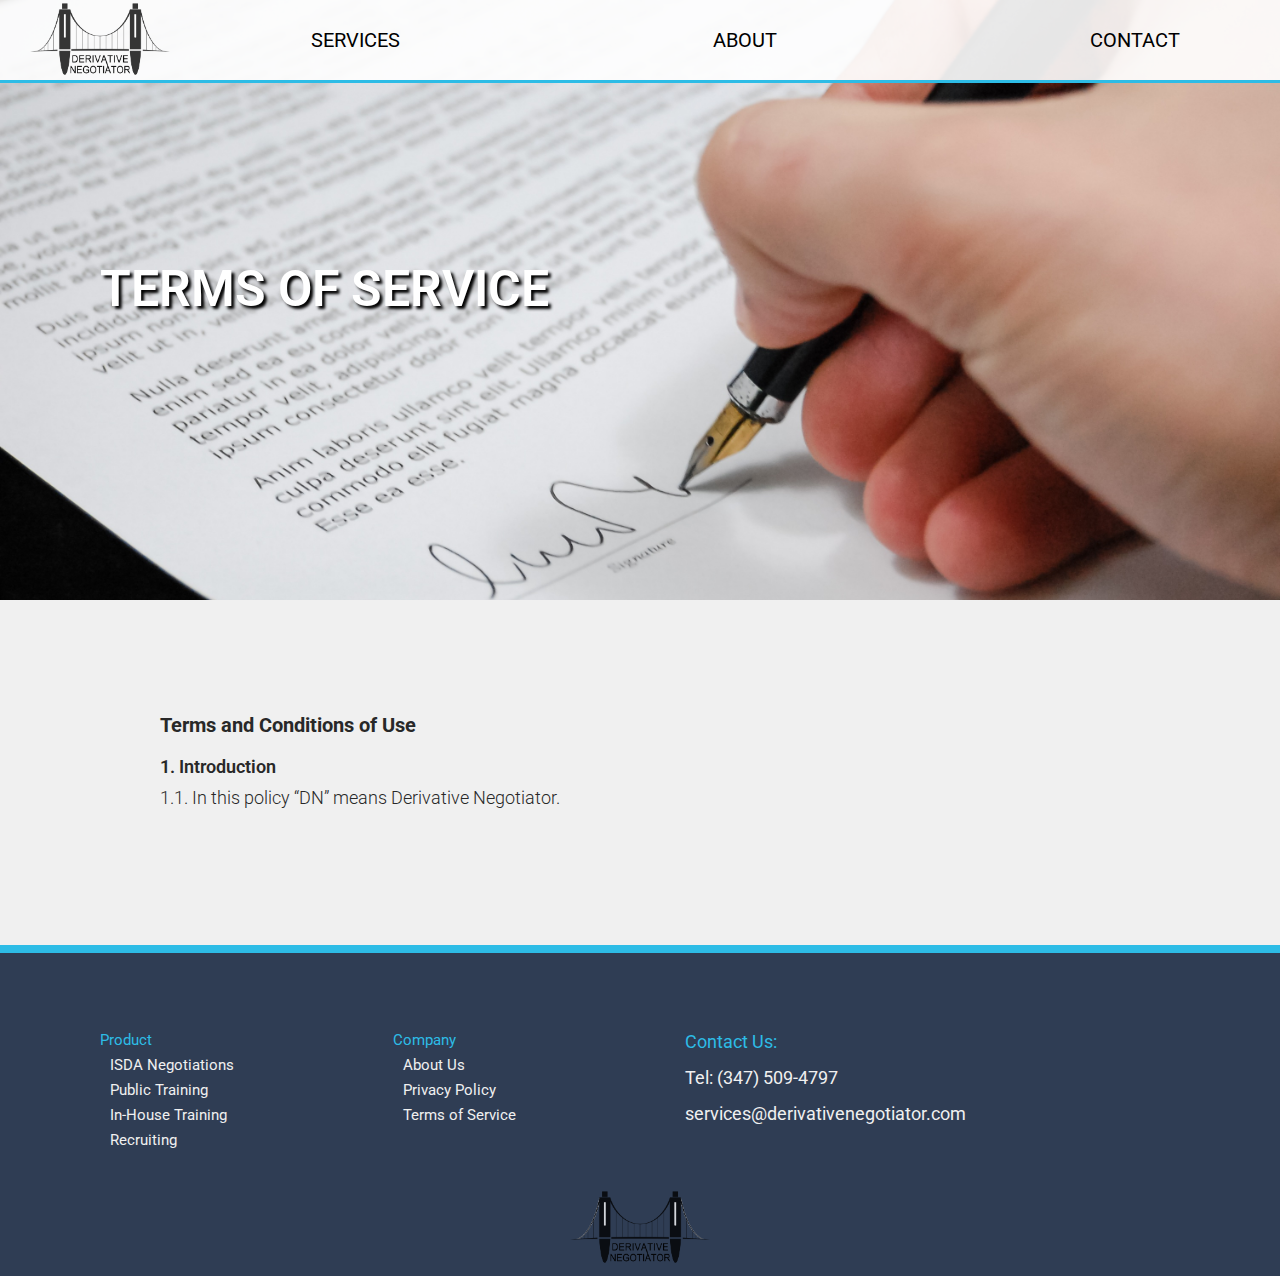
<file: termsofservice.html>
<!DOCTYPE html>
<html>

<head>
  <meta charset="utf-8">
  <title> ISDA Derivative Negotiator </title>
  <meta name="viewport" content="width=device-width, initial-scale=1.0">
  <meta name="description" content="Derivative Negotiator handles ISDA documentation services and provides ISDA training courses.">
  <meta name="keywords" content="Derivative contract negotiator, derivative, contract, negotiator, ISDA, swaps, trader">
  <link rel="stylesheet" href="assets/stylesheets/main.css">
  <link href="https://fonts.googleapis.com/css?family=Roboto:400,700" rel="stylesheet">
  <!-- jQuery -->
  <script src="https://ajax.googleapis.com/ajax/libs/jquery/3.2.1/jquery.min.js"></script>
  <!-- navbar tray script -->
  <script type="text/javascript" src="assets/js/navbar-tray.js"></script>


</head>

<body>


  <!--
||||||||||||||||||||||||||||||||||||||||||||||||||||||||||||||||||||||||||||||||
|||||||||||||||||||||| HEADER|||||||||||HEADER||||||||||HEADER||||||||||||||||||
||||||||||||||||||||||||||||||||||||||||||||||||||||||||||||||||||||||||||||||||
-->
  <section id="hero-text">
    <h1>TERMS OF SERVICE <span style="font-size:55px;"></span></h1>
  </section>



  <!--
  ||||||||||||||||||||||||
  |||||||||NAV BAR
  ||||||||||||||||||||||||
-->
<!-- NAV BAR -->
<nav id="nav-mobile">
  <div class="nav-logo">
    <a href="index.html"><img class="home-button" src="assets/images/logo.png" alt="Derivative Negotiator logo takes you home"></a>
  </div>
  <ul>
      <a href="#"><li class="nav-links services-button2">SERVICES</li></a>
      <a href="isdanegotiations.html"><li class="nav-links sub-links">ISDA Negotiations</li></a>
      <a href="publictraining.html"><li class="nav-links sub-links">Public Training</li></a>
      <a href="inhousetraining.html"><li class="nav-links sub-links">In-house Training</li></a>
      <a href="recruiting.html"><li class="nav-links sub-links">Recruiting</li></a>
    <a href="about.html"><li class="nav-links">ABOUT</li></a>
    <a href="contact.html"><li class="nav-links  blog-dropdown">CONTACT</li></a>
  </ul>
</nav>

<nav id="nav-desktop">
  <div class="nav-logo">
    <a href="index.html"><img class="home-button" src="assets/images/logo.png" alt="Derivative Negotiator logo takes you home"></a>
  </div>
  <ul>
    <li class="nav-links services-button2"><a>SERVICES </a>
      <div class="dropdown">
        <ul>
          <li class="nav-links sub-links"><a href="isdanegotiations.html">ISDA Negotiations</a></li>
          <li class="nav-links sub-links"><a href="publictraining.html">Public Training</a></li>
          <li class="nav-links sub-links"><a href="inhousetraining.html">In-house Training</a></li>
          <li class="nav-links sub-links"><a href="recruiting.html">Recruiting</a></li>
        </ul>
      </div>
      </li>
    <li class="nav-links"><a href="about.html">ABOUT</a></li>
    <li class="nav-links"><a href="contact.html">CONTACT</a></li>
  </ul>
</nav>




 <!--
|||||||||||||||||||||||||||||
|||||||   HERO BACKGROUND
|||||||||||||||||||||||||||||
 -->


  <div class="hero-background" style="background: url('assets/images/contract2.jpg') top; background-size:cover; background-repeat:no-repeat;"></div>
  <!-- </div> -->

  <div class="header-background-color"></div>


  <!--
  ||||||||||||||||||||||||||||||||||||||||
  ||||||||||||  TEXT FIELD
  ||||||||||||||||||||||||||||||||||||||||
 -->

  <section id="article-section">


    <div class="article-text">


      <h1 class="article-header">Terms and Conditions of Use</h1>

      <h4>1. Introduction</h4>
      <p>
        1.1. In this policy “DN” means Derivative Negotiator.
      </p>

      <!-- <p>
        1.2. Use of the DN website is subject to the following terms and conditions and the DN Privacy Policy which together shall be deemed to have been accepted by the use of the DN website.
      </p>

      <h4>2. Intellectual Property</h4>
      <p>
        2.1. “DN” is the trade name of Derivatives Documentation Limited and all rights are reserved. Other product and company names and logos used on the DN website may be the trademarks of their respective owners and all rights are acknowledged. Unless otherwise apparent, the use of such names and logos on the DN web site shall not be construed as an endorsement by DN.
      </p>

      <p>
        2.2. The copyright and all other intellectual property in the material contained in the DN website vests in DN. Reproduction of part or all of the contents of the DN website is prohibited save that you may print or download to a hard disk extracts from the DN website for your personal and non-commercial use only. This licence to re-copy does not permit incorporation of the material or any part of it in any other work, publication or website whether in hard copy, electronic or other format and none of the information contained in the DN website may be copied or distributed for commercial purposes without the prior written consent of DN.
      </p>

      <h4>3. Viruses</h4>
      <p>
        3.1. DN recommends that you install appropriate anti-virus software and any other necessary protective software before you download information from the DN website.
      </p>

      <p>
        3.2. DN does not accept responsibility for any virus contracted as a result of visiting the DN website or any other website and will not be liable for any loss, damage, costs, expenses or claims suffered or incurred by any person as a consequence of the presence of any virus or similar item on the DN website or any other website.
      </p>
      <h4>4. Liability and Disclaimer</h4>
      <p>
        4.1. The DN website contains general information only about the services provided by DN and DN accepts no responsibility whatsoever for the information contained on the DN website or any action taken as a result of such information and disclaims all liability in respect of such information. DN further accepts no liability for any loss, damage, costs, expenses or claims suffered or incurred by any person as a consequence of any use or inability to use the DN website. Nothing in these terms and conditions excludes or limits liability for death or personal injury caused by the negligence or fraud of DN.
      </p>
      <p>
        4.2. DN can accept no liability for any goods or services provided by third party suppliers that may be referred to and/or promoted in the DN website. Any goods or services which are not stated to be provided by DN are provided by third parties over whom DN has no control.
      </p>

      <h4>5. Links</h4>
      <p>
        5.1. 5.1 DN has not reviewed and has no control over any of the websites or their content mentioned or accessible from the DN website and DN accepts no liability in respect of such websites and/or their content.
      </p>

      <h4>6. General</h4>
      <p>
        6.1. If any provision of these terms and conditions shall be held to be invalid, illegal or unenforceable, in whole or in part, such provision shall to that extent be deemed not to form part of these terms and conditions but the enforceability of the remainder of these terms and conditions shall not be affected.
      </p>
      <p>
        6.2. DN reserves the right to modify these terms and conditions and the terms of the DN Privacy Policy at any time and without notice.
      </p>
      <p>
        6.3. These terms and conditions shall be governed by the laws of England and the parties shall submit to the exclusive jurisdiction of the English courts in relation to any dispute under these terms and conditions.
      </p> -->

    </div>

  </section>




  <footer>
    <div class="footer-container">
      <div class="footer-col">
        <ul>
          <h3 class="blue-text">Product</h3>
          <li><a href="isdanegotiations.html">ISDA Negotiations</a></li>
          <li><a href="publictraining.html">Public Training</a></li>
          <li><a href="inhousetraining.html">In-House Training</a></li>
          <li><a href="recruiting.html">Recruiting</a></li>
        </ul>
      </div>

      <div class="footer-col">
        <ul>
          <h3 class="blue-text">Company</h3>
          <li><a href="about.html">About Us</a></li>
          <li><a href="privacypolicy.html">Privacy Policy</a></li>
          <li><a href="termsofservice.html">Terms of Service</a></li>
        </ul>
      </div>

      <div class="footer-col-last">
        <h2 class="blue-text">Contact Us:</h2><br>
        <p>Tel: (347) 509-4797</p><br>
        <a href="mailto:services@derivativenegotiator.com">services@derivativenegotiator.com</a>
      </div>



    </div>
    <center class="below-footer"><a href="index.html"><img class="home-button" src="assets/images/logo.png" alt="Derivative Negotiator logo takes you home"></a></center>

  </footer>



</body>

</html>
</file>
<file: assets/stylesheets/main.css>
/* http://meyerweb.com/eric/tools/css/reset/
   v2.0 | 20110126
   License: none (public domain)
*/

html, body, div, span, applet, object, iframe,
h1, h2, h3, h4, h5, h6, p, blockquote, pre,
a, abbr, acronym, address, big, cite, code,
del, dfn, em, img, ins, kbd, q, s, samp,
small, strike, strong, sub, sup, tt, var,
b, u, i, center,
dl, dt, dd, ol, ul, li,
fieldset, form, label, legend,
table, caption, tbody, tfoot, thead, tr, th, td,
article, aside, canvas, details, embed,
figure, figcaption, footer, header, hgroup,
menu, nav, output, ruby, section, summary,
time, mark, audio, video {
	margin: 0;
	padding: 0;
	border: 0;
	font-size: 100%;
	font: inherit;
	vertical-align: baseline;
}
/* HTML5 display-role reset for older browsers */
article, aside, details, figcaption, figure,
footer, header, hgroup, menu, nav, section {
	display: block;
}
body {
	line-height: 1;
}
ol, ul {
	list-style: none;
}
blockquote, q {
	quotes: none;
}
blockquote:before, blockquote:after,
q:before, q:after {
	content: '';
	content: none;
}
table {
	border-collapse: collapse;
	border-spacing: 0;
}



/*
||||||||||||||||||||||||||||||||||||||||
|||||STYLE BEGINS BELOW
||||||||||||||||||||||||||||||||||||||||
*/

html{
	height:100%;
	width:100%;
}

body{
  font-family: "Roboto";
  font-size: 20px;
  font-weight: 400;
	height:100%;
	width:100%;
	background-color: rgb(245,245,245);
}

.blue-text {
	color: rgb(45, 188, 230);
}


a:hover{
	cursor: pointer;
}

a {
	text-decoration: none;
}

/*
||||||||||||||||||||||||||||||||||||||||
|||||HEADER BEGINS BELOW
||||||||||||||||||||||||||||||||||||||||
*/


.header-background {
	position: relative;
	z-index: 0;
	/*background: url('../images/twoinsoles.jpg') bottom;*/
	background-size: cover;
	height: 600px;
	min-height: 600px;
	/*filter: blur(1.8px);*/
}

.hero-background{
	height: 420px;
	min-height: 420px;
	width: auto;
	background-repeat: no-repeat;
	background-size: cover;
}


/* .header-background-color {
	position: absolute;
	z-index: 1;
	background-size: cover;
	height: 600px;
	width: 100%;
	background-color: rgba(26, 77, 158, 0);
	filter: brightness(.75);
	top:0px;
} */

/* .hero-container{
	max-width: 1400px;
	height: auto;
	width: auto;
} */

#hero-text{
	z-index: 3;
	position: absolute;
	top: 180px;
	width: auto;
	max-width: 1400px;
}

#hero-text h1{
	font-size: 50px;
	color: white;
	font-weight: 600;
	text-shadow: 3px 3px 3px black;
	font-variant: small-caps;
	margin-top: 140px;
}

#hero-kicker{
	padding: 70px 0px 0px 20px;
	font-size: 30px;
	color: white;
	font-weight: 600;
	text-shadow: 2px 2px 2px black;
	/*font-variant: small-caps;*/
}



/*
||||||||||||||||||||||||||||||||||||||||
|||||NAV BEGINS BELOW
||||||||||||||||||||||||||||||||||||||||
*/

#nav-mobile{
	position: relative;
	display: block;
  width: 100%;
  height: auto;
  align-items: center;
  background-color: rgba(255,255,255,0.9);
	z-index: 3;
}

.services-button {
	float: right;
	margin-right: 30px;
	font-size: 35px;
	line-height: 20px;
	font-weight: 200;
	transition: .2s;
}

.services-button:hover {
	cursor: pointer;
	color: rgb(45, 188, 230);
}

#nav-desktop{
	position: absolute;
	display: none;
  width: 100%;
	max-width: 1400px;
  height: 80px;
  display: flex;
  align-items: center;
  background-color: rgba(255,255,255,0.9);
	z-index: 3;
	left: 0;
	right: 0;
	margin-left: auto;
	margin-right: auto;
	border-bottom: 3px solid rgb(45, 188, 230);
}

.nav-logo {
	display: inline-block;
	height: inherit;
	width: 100%;
  align-self: center;
  flex: 1;
  text-decoration: none;
  color: black;
  text-align: center;
  padding-left: 0px;
	background-repeat: no-repeat;
	background-size: contain;
	align-self: center;

}

.nav-logo .home-button{
	margin: 0 auto;
}

.home-button{
	display: inline-block;
	/* background: url("../images/logo.png"); */
	background-position: center;
	background-repeat: no-repeat;
	background-size: cover;
	width: 120px;
	height: auto;
	margin: 0 auto;
}

#nav-logo p{
	padding-top: 30px;
	align-self: center;
	vertical-align: middle;
}


nav a:hover{
	color: rgb(45, 188, 230);
}

.nav-links{

	display: inline-block;
	align-self: center;
	flex: 1;
	text-decoration: none;
	color: black;
	text-align: center;
	padding-left: 2px;
	z-index: 5;
	width: 100%;
	border-top: 1px solid rgba(0,0,0,0.3);
	padding: 20px 0px 20px 0px;
}

.nav-links a{
	color: black;
	float: left;
	padding-left: 10px;
}

.sub-links {
	background-color: rgb(220,220,230);
	display: none;
	transition: 1s;
	text-align: center;
	font-size: 17px;
}


nav ul{
  display: flex;
  justify-content: space-around;
  flex:3;
  /*padding-left: 20%;*/
	flex-direction: column;
}

/*
||||||||||||||||||||||||||||||||||||||||
|||||SERVICES SECTION BEGINS BELOW
||||||||||||||||||||||||||||||||||||||||
 */

#services-section{
	box-sizing: border-box;
	width: 100%;
	display: flex;
	justify-content: space-around;
	flex-wrap: wrap;
	padding: 60px 0px;
	height: auto;
	background-image: radial-gradient(ellipse farthest-corner at left top, #C9E8FF 00%, #5587C9 50%, #C9E8FF 100%);
}

.title2{
	padding: 5px;
	margin-right: auto;
	margin-left: 50px;
	font-size: 40px;
	color: white;
	font-weight: 600;
	text-shadow: 2px 2px 2px black;
	border-bottom: 7px solid rgb(45, 188, 230);
	background-color: rgba(0,0,0,0.4);

}


.services-container {
	width: 100%;
	max-width: 1400px;
	box-sizing: border-box;
	width: 100%;
	display: flex;
	justify-content: space-around;
	flex-wrap: wrap;
	padding: 40px 0px;
	height: auto;
	/* background-color: white; */
	margin: 0 auto;
}



.services-showcase {
	flex: 1;
	flex-wrap: wrap;
	background-color: white;
	height: 350px;
	margin: 20px 0px;
	min-width: 300px;
	min-height: 350px;
	max-width: 350px;
	max-height: 400px;
	box-shadow: 0px 0px 10px -4px rgba(0,0,0,1);
	transition: .2s;
}

.services-showcase:hover {
	box-shadow: 0px 0px 14px -3px rgba(0,0,0,1);
	transition: .2s;
}

.services-tophalf {
	width: 100%;
	height: 70%;
}

.services-text{
	color: black;
	padding: 30px 10px;
	font-size: 20px;
}

.services-text-training {
	display: flex;
	justify-content: space-between;
	flex-direction: row;
	height: 30%;
}

.services-text-training a{
	text-align: center;
	align-items: center;
	flex: 1;
	border: 1px solid rgba(0,0,0,.2);
	padding-top: 11%;
	color: black;
	font-size: 19px;
}


.services-text-training a:hover{
	background-color: rgb(244, 244, 244);
	border-bottom: 4px solid rgb(45, 188, 230);
}

.wrap {
	position: absolute;
	width: auto;
	max-width: 300px;
	border-bottom: 5px solid rgb(45, 188, 230);
}

.services-title {
	padding-top: 100px;
	position: relative;
	color: white;
	font-size: 40px;
	font-weight: 800;
	text-shadow: 3px 1px 2px black;
}

.isda-negotiations {
	background: url("../images/contract.jpg") top;

	background-repeat: no-repeat;
	background-size: cover;
	width: 100%;
	height: 100%;
}

.training {
	background: url("../images/inhouse.jpg") top;

	background-repeat: no-repeat;
	background-size: cover;
	width: 100%;
	height: 100%;
}

.recruiting {
	background: url("../images/hero.jpg") top;

	background-repeat: no-repeat;
	background-size: cover;
	width: 100%;
	height: 100%;
}

/*
||||||||||||||||||||||||||||||||||||||||
|||||ARTICLES BEGINS BELOW
||||||||||||||||||||||||||||||||||||||||
*/

#article-section{
	max-width: 400px;
	padding: 40px 0px;
	margin: 0 auto;
	background: rgb(240,240,240);
}

.article-text {
	font-size: 17.6px;
	font-weight: 300;
	margin: 10px;
	line-height: 1.8em;
	color: rgb(40,40,40);
}

.article-title {
	font-size: 20px;
	margin-bottom: 20px;
	margin-top: 25px;
}

.article-text p{
	margin-bottom: 15px;
}

.article-text p:last-child{
	margin-bottom: 60px;
}

.article-text ol{
	margin-left: 30px;
	list-style: square;
}

.list-title{
	margin-top: 10px;
}

.article-header {
	font-weight: bold;
	font-size: 20px;
	margin-bottom: 10px;
}

.article-text h4{
	font-weight: 600;
}

.article-sm-header {
	font-weight: bold;
	font-size: 18px;
	margin-bottom: 10px;
}

.flexed-text-container {
	display: flex;
	flex-direction: row;
	flex-wrap: nowrap;
	border: 1px solid gray;
	justify-content: space-between;
}

.flexed-text-container p:last-child{
	margin-bottom: 20px;
}

.flex-text-3 {
	align-self: center;
	flex: 2;
	border-right: solid 1px gray;
}

.flex-text-2{
	align-self: center;
	flex: 1;
	text-align: center;
}







/*
||||||||||||||||||||||||||||||||||||||||
|||||FOOTER BEGINS BELOW
||||||||||||||||||||||||||||||||||||||||
*/

footer {
	box-sizing: border-box;
	height: auto;
	width: 100%;
	font-size: 15px;
	background-color: rgb(47, 61, 84);
	color: rgb(240,240,240);
	border-top: 8px solid rgb(45, 188, 230);
}

footer a{
	color: rgb(240,240,240);
}

footer a:hover{
 	color: rgb(45, 188, 230);
}

.footer-container {
	box-sizing: border-box;
	display: flex;
	flex-direction: row;
	justify-content: space-between;
	max-width: 1400px;
	margin: 0 auto;
	justify-content: center;
	height: auto;
	width: inherit;
	flex-wrap: wrap;
	padding: 80px 10px 20px 10px;

}

.footer-col li{
	margin: 10px;
}

.footer-col{
	height: auto;
	width: 100%;
	flex: 1;
	min-width: 150px;
	margin-bottom: 10px;
}

.footer-col-last {
	flex: 2;
	min-width: 260px;
	font-size: 18px;
}

.below-footer{
	width: inherit;
	padding-bottom: 10px;
	/* margin-left: -90px; */
}






/*
DESKTOP VERSION
 */
@media only screen and (min-width : 500px) {
	#nav-mobile {
		display: none;
	}

	.nav-logo {
		max-width: 200px;
	}

	.home-button{
		display: inline-block;
		padding-top: 3px;
		width: 140px
	}

	.nav-links{

		align-items: flex-start;
		border-top: none;
		padding: 0px;
		max-width: 300px;
	}

	.nav-links a{
		color: black;
		float: none;
		padding-left: 10px;
	}

	nav ul{
		flex-direction: row;
	}

	nav ul{
	  display: flex;
	  justify-content: space-between;

	  /*padding-left: 20%;*/
		flex-direction: row;
	}

	.hero-background{
		height: 600px;
		min-height: 600px;
	}

	#hero-text h1{
	margin-top: 80px;
	}

	#hero-text{
	padding-left: 100px;
	}

	.dropdown {
		position: absolute;
		height: 300px;
		width: 300px;
		margin-left: ;
		margin-top: 30px;
	}
	.dropdown ul{
		position: relative;
		display: block;

	}

	.dropdown li {
		border-top: 1px solid rgba(130,130,130,0.3);
		width: 100%;
	}

	.sub-links {
		background-color: rgb(220,220,230);
		display: none;
		transition: 1s;
		text-align: center;
		width: 180px;
	}

	.sub-links a{
		text-align: center;
		font-size: 20px;
		display: block;
		padding: 18px 0px 18px 0px;
		margin: 0px;
	}


	#article-section{
		max-width: 1400px;
		margin: 0 auto;
		padding: 70px 0px;
	}

	.article-text {
		font-size: 17.6px;
		font-weight: 300;
		margin: 40px 100px 40px 160px;
		line-height: 1.8em;
		color: rgb(40,40,40);
	}

	.article-title {
		font-size: 25px;
		margin-bottom: 20px;
		margin: 20px;
	}


	.footer-container{
		padding-left: 100px;
		width: inherit;
	}

	.services-showcase {
		margin: 20px;
	}

}


@media only screen and (min-width : 1100px) {


	.article-text {
		font-size: 17.6px;
		font-weight: 300;
		margin: 40px 400px 40px 160px;
		line-height: 1.8em;
		color: rgb(40,40,40);
	}


}



/*
||||||||||||||||||||||||||||||||
MOBILE VERSION
||||||||||||||||||||||||||||||||
*/
@media only screen and (max-width : 500px) {


	#nav-desktop {
		display: none;
	}

	.nav-links{
		text-align: left;
		padding-left: 10px;
		box-sizing: border-box;
	}

	.services-showcase{
		margin: 20px 0px;
	}

}
















/*  */
</file>
